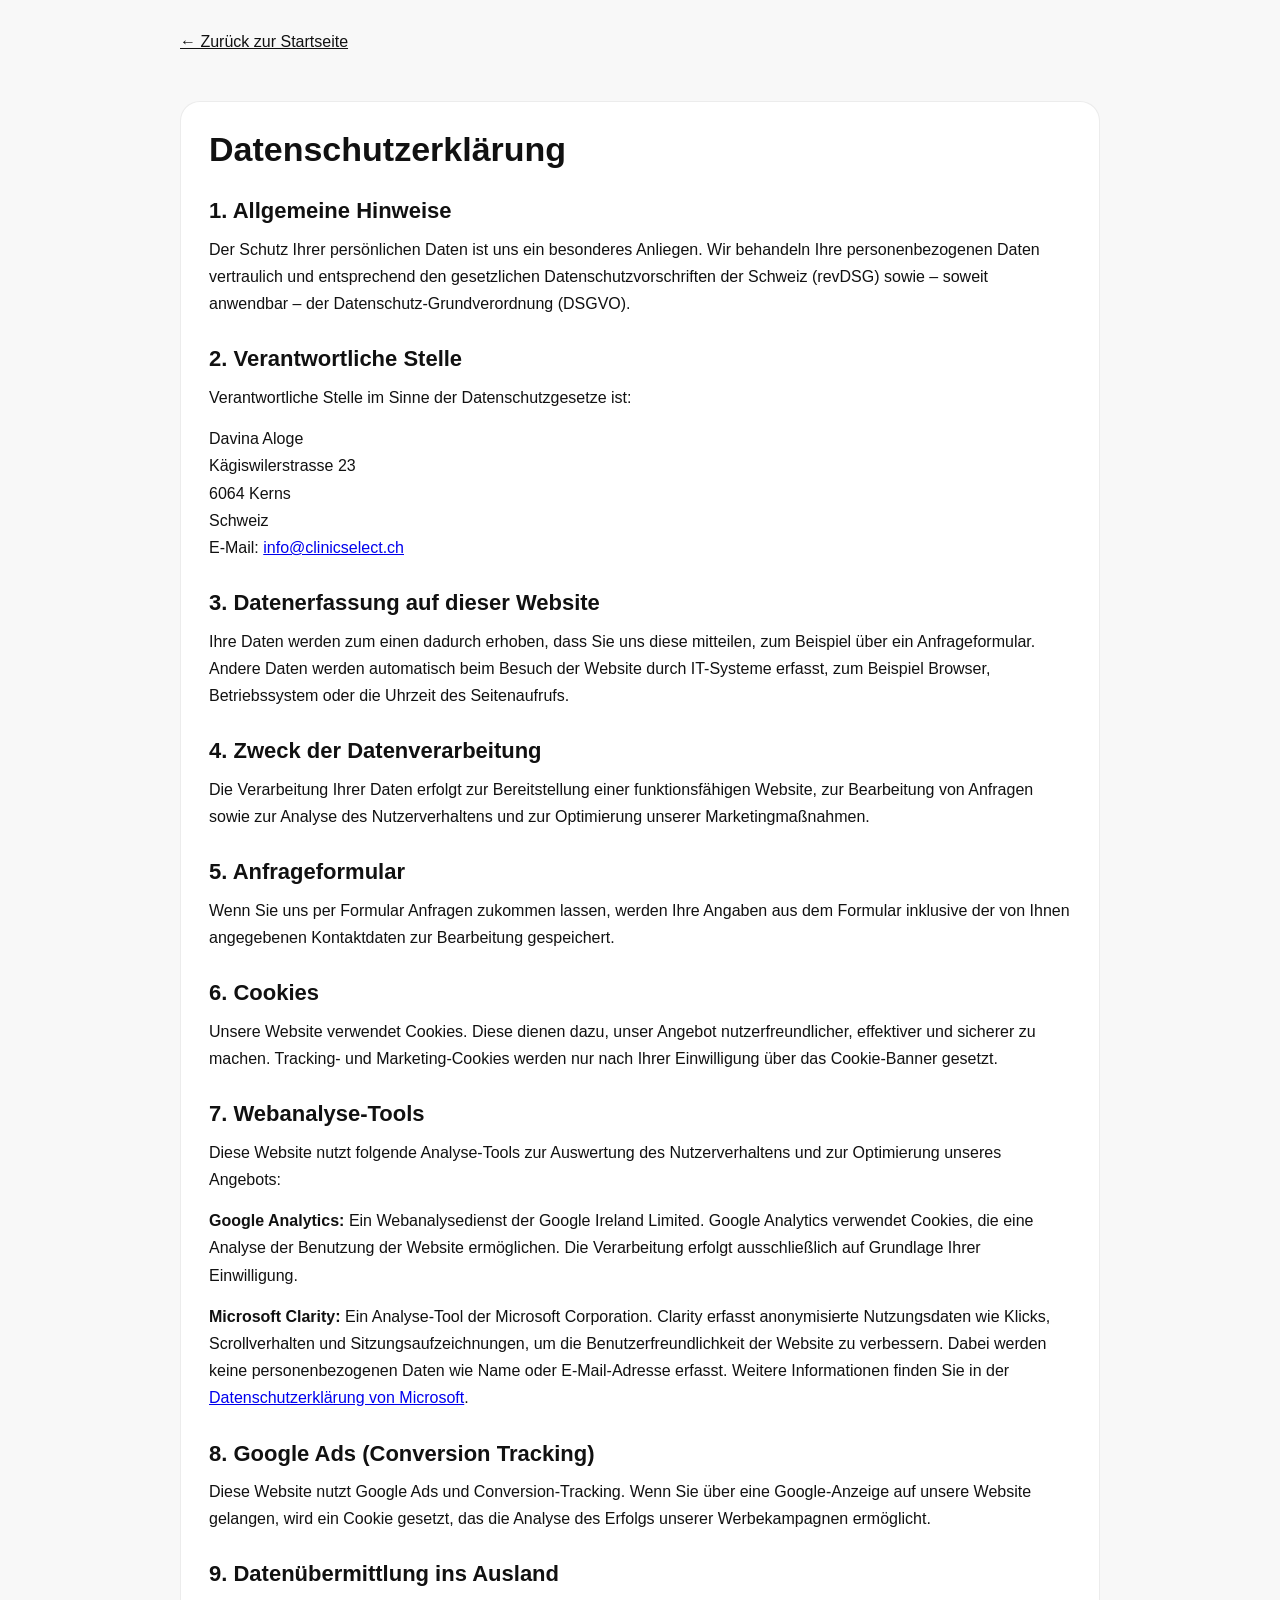
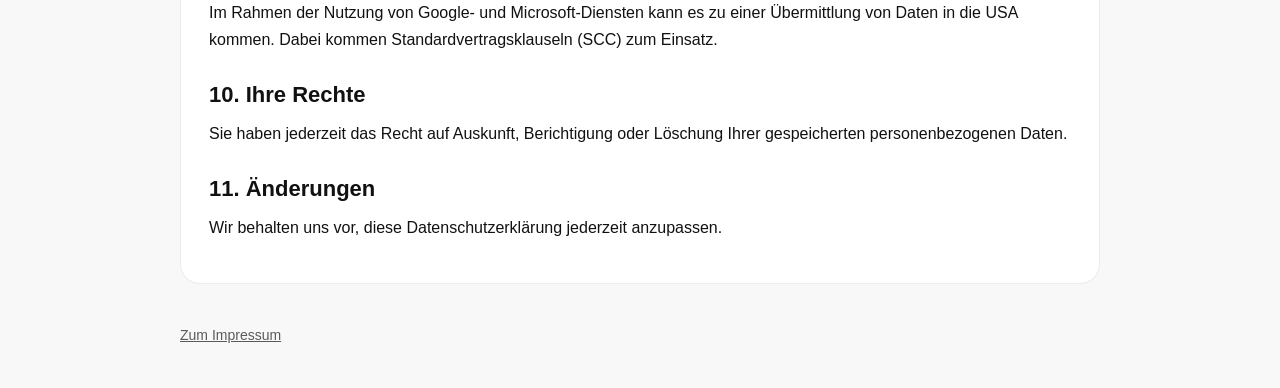
<file: datenschutz.html>
<!doctype html>
<html lang="de">
<head>
  <meta charset="UTF-8">
  <meta name="viewport" content="width=device-width, initial-scale=1.0">
  <title>Datenschutzerklärung | ClinicSelect</title>
  <meta name="description" content="Datenschutzerklärung von ClinicSelect">
  <link rel="canonical" href="https://www.clinicselect.ch/datenschutz.html">
  <style>
    :root {
      --bg: #f8f8f8;
      --text: #111;
      --muted: #5b5b5b;
      --card: #ffffff;
      --line: rgba(17, 17, 17, 0.08);
      --accent: #111;
    }

    * { box-sizing: border-box; }

    body {
      margin: 0;
      font-family: Arial, sans-serif;
      background: var(--bg);
      color: var(--text);
      line-height: 1.7;
    }

    .container {
      width: min(920px, calc(100% - 32px));
      margin: 0 auto;
    }

    .page-header {
      padding: 28px 0 10px;
    }

    .back-link {
      display: inline-block;
      margin-bottom: 18px;
      color: var(--text);
      text-decoration: underline;
    }

    .card {
      background: var(--card);
      border: 1px solid var(--line);
      border-radius: 20px;
      padding: 28px;
      margin: 18px 0 40px;
    }

    h1 {
      margin: 0 0 18px;
      font-size: 34px;
      line-height: 1.15;
    }

    h2 {
      margin: 28px 0 10px;
      font-size: 22px;
      line-height: 1.3;
    }

    p {
      margin: 0 0 14px;
    }

    .footer {
      padding: 0 0 40px;
      color: var(--muted);
      font-size: 14px;
    }

    .footer a {
      color: inherit;
    }
  </style>
</head>
<body>
  <div class="container">
    <header class="page-header">
      <a class="back-link" href="./index.html">← Zurück zur Startseite</a>
    </header>

    <main class="card">
      <h1>Datenschutzerklärung</h1>

      <h2>1. Allgemeine Hinweise</h2>
      <p>
        Der Schutz Ihrer persönlichen Daten ist uns ein besonderes Anliegen. Wir behandeln Ihre personenbezogenen Daten vertraulich
        und entsprechend den gesetzlichen Datenschutzvorschriften der Schweiz (revDSG) sowie – soweit anwendbar – der
        Datenschutz-Grundverordnung (DSGVO).
      </p>

      <h2>2. Verantwortliche Stelle</h2>
      <p>
        Verantwortliche Stelle im Sinne der Datenschutzgesetze ist:
      </p>
      <p>
        Davina Aloge<br>
        Kägiswilerstrasse 23<br>
        6064 Kerns<br>
        Schweiz<br>
        E-Mail: <a href="mailto:info@clinicselect.ch">info@clinicselect.ch</a>
      </p>

      <h2>3. Datenerfassung auf dieser Website</h2>
      <p>
        Ihre Daten werden zum einen dadurch erhoben, dass Sie uns diese mitteilen, zum Beispiel über ein Anfrageformular.
        Andere Daten werden automatisch beim Besuch der Website durch IT-Systeme erfasst, zum Beispiel Browser,
        Betriebssystem oder die Uhrzeit des Seitenaufrufs.
      </p>

      <h2>4. Zweck der Datenverarbeitung</h2>
      <p>
        Die Verarbeitung Ihrer Daten erfolgt zur Bereitstellung einer funktionsfähigen Website, zur Bearbeitung von Anfragen
        sowie zur Analyse des Nutzerverhaltens und zur Optimierung unserer Marketingmaßnahmen.
      </p>

      <h2>5. Anfrageformular</h2>
      <p>
        Wenn Sie uns per Formular Anfragen zukommen lassen, werden Ihre Angaben aus dem Formular inklusive der von Ihnen
        angegebenen Kontaktdaten zur Bearbeitung gespeichert.
      </p>

      <h2>6. Cookies</h2>
      <p>
        Unsere Website verwendet Cookies. Diese dienen dazu, unser Angebot nutzerfreundlicher, effektiver und sicherer zu machen.
        Tracking- und Marketing-Cookies werden nur nach Ihrer Einwilligung über das Cookie-Banner gesetzt.
      </p>

      <h2>7. Webanalyse-Tools</h2>
      <p>
        Diese Website nutzt folgende Analyse-Tools zur Auswertung des Nutzerverhaltens und zur Optimierung unseres Angebots:
      </p>
      <p>
        <strong>Google Analytics:</strong> Ein Webanalysedienst der Google Ireland Limited. Google Analytics verwendet Cookies,
        die eine Analyse der Benutzung der Website ermöglichen. Die Verarbeitung erfolgt ausschließlich auf Grundlage Ihrer Einwilligung.
      </p>
      <p>
        <strong>Microsoft Clarity:</strong> Ein Analyse-Tool der Microsoft Corporation. Clarity erfasst anonymisierte Nutzungsdaten
        wie Klicks, Scrollverhalten und Sitzungsaufzeichnungen, um die Benutzerfreundlichkeit der Website zu verbessern.
        Dabei werden keine personenbezogenen Daten wie Name oder E-Mail-Adresse erfasst. Weitere Informationen finden Sie in der
        <a href="https://privacy.microsoft.com/de-de/privacystatement" target="_blank" rel="noopener noreferrer">Datenschutzerklärung von Microsoft</a>.
      </p>

      <h2>8. Google Ads (Conversion Tracking)</h2>
      <p>
        Diese Website nutzt Google Ads und Conversion-Tracking. Wenn Sie über eine Google-Anzeige auf unsere Website gelangen,
        wird ein Cookie gesetzt, das die Analyse des Erfolgs unserer Werbekampagnen ermöglicht.
      </p>

      <h2>9. Datenübermittlung ins Ausland</h2>
      <p>
        Im Rahmen der Nutzung von Google- und Microsoft-Diensten kann es zu einer Übermittlung von Daten in die USA kommen.
        Dabei kommen Standardvertragsklauseln (SCC) zum Einsatz.
      </p>

      <h2>10. Ihre Rechte</h2>
      <p>
        Sie haben jederzeit das Recht auf Auskunft, Berichtigung oder Löschung Ihrer gespeicherten personenbezogenen Daten.
      </p>

      <h2>11. Änderungen</h2>
      <p>
        Wir behalten uns vor, diese Datenschutzerklärung jederzeit anzupassen.
      </p>
    </main>

    <footer class="footer">
      <a href="./impressum.html">Zum Impressum</a>
    </footer>
  </div>
</body>
</html>
</file>
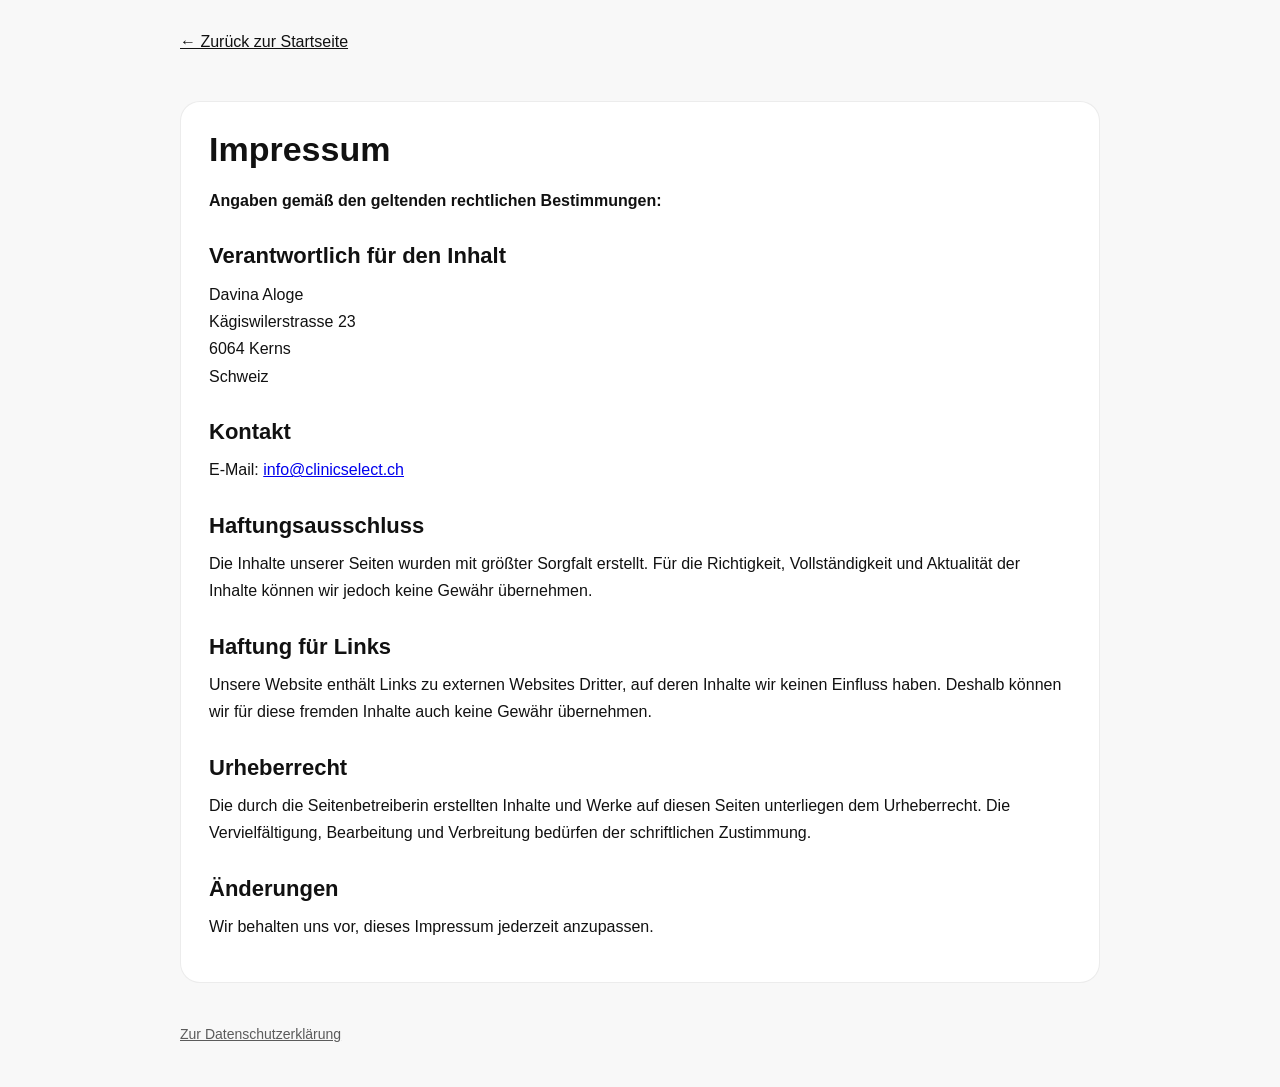
<file: impressum.html>
<!doctype html>
<html lang="de">
<head>
  <meta charset="UTF-8">
  <meta name="viewport" content="width=device-width, initial-scale=1.0">
  <title>Impressum | ClinicSelect</title>
  <meta name="description" content="Impressum von ClinicSelect">
  <link rel="canonical" href="https://www.clinicselect.ch/impressum.html">
  <style>
    :root {
      --bg: #f8f8f8;
      --text: #111;
      --muted: #5b5b5b;
      --card: #ffffff;
      --line: rgba(17, 17, 17, 0.08);
    }

    * { box-sizing: border-box; }

    body {
      margin: 0;
      font-family: Arial, sans-serif;
      background: var(--bg);
      color: var(--text);
      line-height: 1.7;
    }

    .container {
      width: min(920px, calc(100% - 32px));
      margin: 0 auto;
    }

    .page-header {
      padding: 28px 0 10px;
    }

    .back-link {
      display: inline-block;
      margin-bottom: 18px;
      color: var(--text);
      text-decoration: underline;
    }

    .card {
      background: var(--card);
      border: 1px solid var(--line);
      border-radius: 20px;
      padding: 28px;
      margin: 18px 0 40px;
    }

    h1 {
      margin: 0 0 18px;
      font-size: 34px;
      line-height: 1.15;
    }

    h2 {
      margin: 28px 0 10px;
      font-size: 22px;
      line-height: 1.3;
    }

    p {
      margin: 0 0 14px;
    }

    .footer {
      padding: 0 0 40px;
      color: var(--muted);
      font-size: 14px;
    }

    .footer a {
      color: inherit;
    }
  </style>
</head>
<body>
  <div class="container">
    <header class="page-header">
      <a class="back-link" href="./index.html">← Zurück zur Startseite</a>
    </header>

    <main class="card">
      <h1>Impressum</h1>

      <p><strong>Angaben gemäß den geltenden rechtlichen Bestimmungen:</strong></p>

      <h2>Verantwortlich für den Inhalt</h2>
      <p>
        Davina Aloge<br>
        Kägiswilerstrasse 23<br>
        6064 Kerns<br>
        Schweiz
      </p>

      <h2>Kontakt</h2>
      <p>
        E-Mail: <a href="mailto:info@clinicselect.ch">info@clinicselect.ch</a>
      </p>

      <h2>Haftungsausschluss</h2>
      <p>
        Die Inhalte unserer Seiten wurden mit größter Sorgfalt erstellt. Für die Richtigkeit,
        Vollständigkeit und Aktualität der Inhalte können wir jedoch keine Gewähr übernehmen.
      </p>

      <h2>Haftung für Links</h2>
      <p>
        Unsere Website enthält Links zu externen Websites Dritter, auf deren Inhalte wir keinen Einfluss haben.
        Deshalb können wir für diese fremden Inhalte auch keine Gewähr übernehmen.
      </p>

      <h2>Urheberrecht</h2>
      <p>
        Die durch die Seitenbetreiberin erstellten Inhalte und Werke auf diesen Seiten unterliegen dem Urheberrecht.
        Die Vervielfältigung, Bearbeitung und Verbreitung bedürfen der schriftlichen Zustimmung.
      </p>

      <h2>Änderungen</h2>
      <p>
        Wir behalten uns vor, dieses Impressum jederzeit anzupassen.
      </p>
    </main>

    <footer class="footer">
      <a href="./datenschutz.html">Zur Datenschutzerklärung</a>
    </footer>
  </div>
</body>
</html>
</file>
